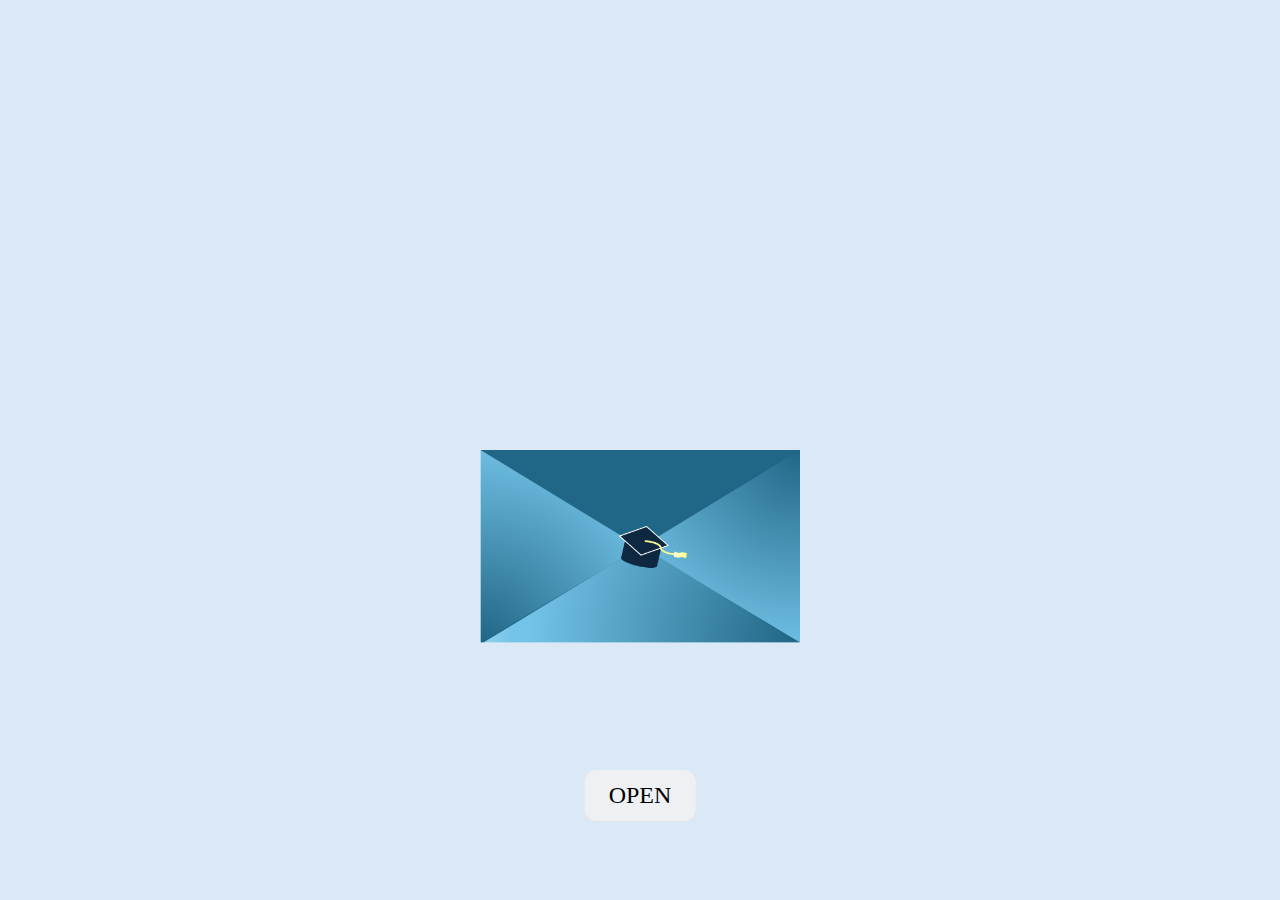
<file: index.html>
<!DOCTYPE html>
<html lang="en">
<head>
  <meta charset="UTF-8" />
  <meta name="viewport" content="width=device-width, initial-scale=1.0"/>
  <title>Letter</title>
  <link rel="stylesheet" href="style.css" />
</head>
<body onclick="goNext()">

  <div class="container">
    <img src="letter4.png" alt="封閉信封" class="envelope" id="closed">
    <img src="letter1.png" alt="打開信封" class="envelope open" id="opened">
    <button class="open-btn" id="btn" onclick="openLetter(event)">OPEN</button>
  </div>

  <script>
  let opened = false;

  function openLetter(e) {
    e.stopPropagation(); // 防止點擊 OPEN 時觸發跳轉

    document.getElementById("closed").style.opacity = 0;
    document.getElementById("opened").style.opacity = 1;
    document.getElementById("btn").style.display = "none";
    opened = true;
  }

  function goNext() {
    if (opened) {
      // 跳轉到下一個頁面
      window.location.href = "s12.html"; // 請確認這個檔案存在
    }
  }
</script>

</body>
</html>
</file>
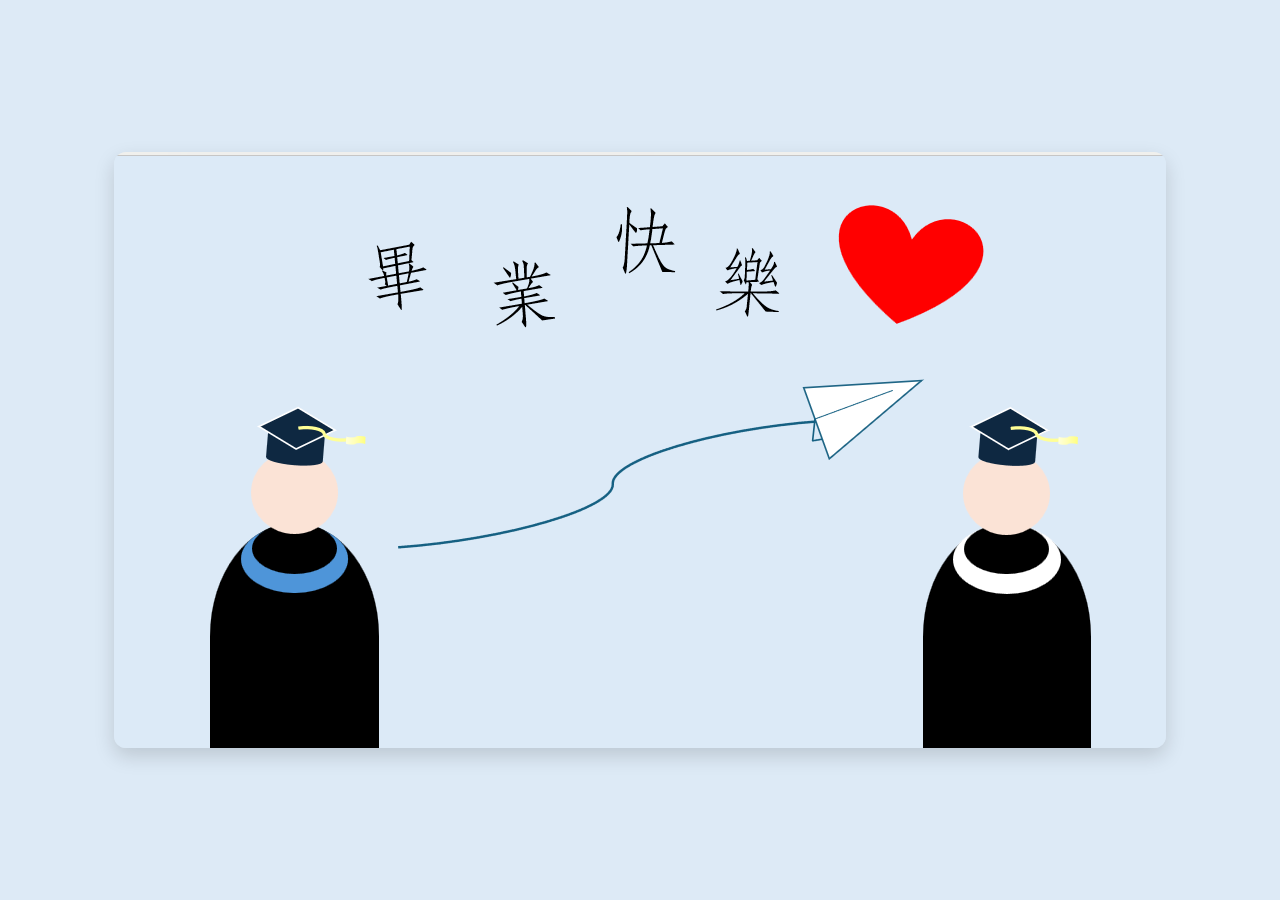
<file: index3.html>
<!DOCTYPE html>
<html lang="zh-Hant">
<head>
  <meta charset="UTF-8" />
  <meta name="viewport" content="width=device-width, initial-scale=1.0"/>
  <title>畢業快樂</title>
  <style>
    body {
      margin: 0;
      background-color: #ddeaf6;
      display: flex;
      justify-content: center;
      align-items: center;
      height: 100vh;
      overflow: hidden;
      position: relative;
    }

    img.bg {
      max-width: 90%;
      max-height: 90%;
      border-radius: 12px;
      box-shadow: 0 8px 20px rgba(0,0,0,0.15);
      z-index: 1;
    }

    audio {
      display: none;
    }

    .plane {
      position: absolute;
      width: 60px;
      height: 60px;
      background: transparent;
      z-index: 2;
      animation: fly 6s ease-in-out forwards;
    }

    .plane svg {
      width: 100%;
      height: 100%;
    }

    @keyframes fly {
      0% {
        left: -80px;
        top: 80%;
        transform: rotate(0deg);
        opacity: 0;
      }
      30% {
        opacity: 1;
      }
      50% {
        top: 30%;
        left: 40%;
        transform: rotate(10deg);
      }
      80% {
        top: 10%;
        left: 70%;
        transform: rotate(-10deg);
      }
      100% {
        top: 5%;
        left: 110%;
        opacity: 0;
      }
    }
  </style>
</head>
<body>
  <!-- 背景圖片 -->
  <img src="letter3.png" alt="畢業快樂圖" class="bg" />

</body>
</html>
</file>
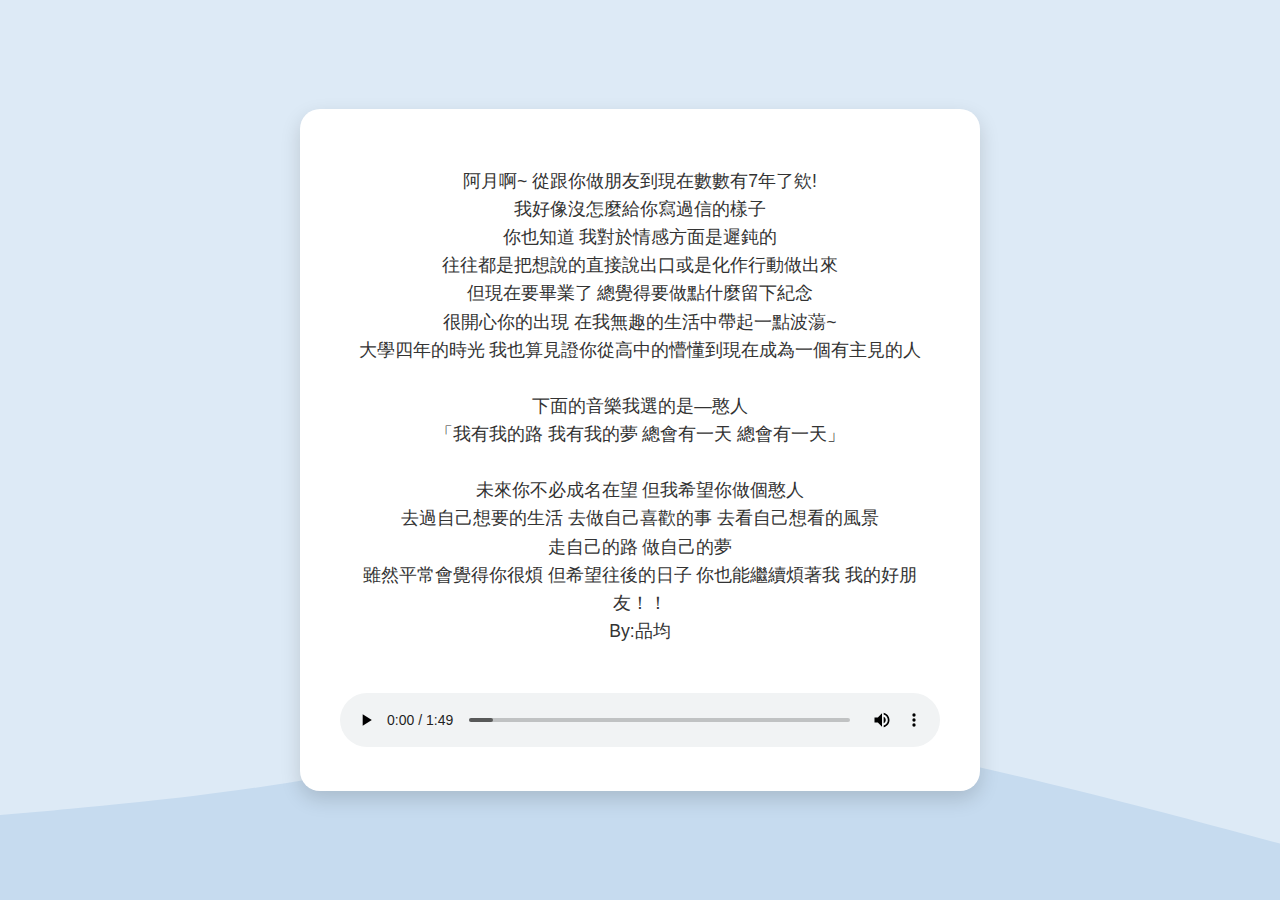
<file: s12.html>
<!DOCTYPE html>
<html lang="zh-Hant">
<head>
  <meta charset="UTF-8" />
  <meta name="viewport" content="width=device-width, initial-scale=1.0"/>
  <title>Graduation Letter</title>
  <style>
    body {
      margin: 0;
      font-family: "Segoe UI", sans-serif;
      background-color: #ddeaf6;
      display: flex;
      flex-direction: column;
      align-items: center;
      justify-content: center;
      min-height: 100vh;
      cursor: pointer;
    }

    .card {
      background: white;
      width: 80%;
      max-width: 600px;
      padding: 40px;
      border-radius: 20px;
      box-shadow: 0 8px 20px rgba(0, 0, 0, 0.15);
      text-align: center;
      animation: fadeIn 1.2s ease;
      z-index: 1;
    }

    h1 {
      color: #345b80;
      font-size: 2rem;
      margin-bottom: 20px;
    }

    p {
      color: #333;
      font-size: 1.1rem;
      line-height: 1.6;
    }

    audio {
      margin-top: 30px;
      width: 100%;
      outline: none;
    }

    .wave {
      position: absolute;
      bottom: 0;
      left: 0;
      width: 100%;
      z-index: 0;
    }

    @keyframes fadeIn {
      from {
        opacity: 0;
        transform: translateY(20px);
      }
      to {
        opacity: 1;
        transform: translateY(0);
      }
    }
  </style>
</head>
<body onclick="goToNextPage()">
  <div class="card">
    <p>
      阿月啊~ 從跟你做朋友到現在數數有7年了欸!<br/>
      我好像沒怎麼給你寫過信的樣子<br/>
      你也知道 我對於情感方面是遲鈍的<br/>
      往往都是把想說的直接說出口或是化作行動做出來<br/>
      但現在要畢業了 總覺得要做點什麼留下紀念<br/>
      很開心你的出現 在我無趣的生活中帶起一點波蕩~<br/>
      大學四年的時光 我也算見證你從高中的懵懂到現在成為一個有主見的人<br/><br/>
      下面的音樂我選的是—憨人<br/>
      「我有我的路 我有我的夢 總會有一天 總會有一天」<br/><br/>
      未來你不必成名在望 但我希望你做個憨人<br/>
      去過自己想要的生活 去做自己喜歡的事 去看自己想看的風景<br/>
      走自己的路 做自己的夢<br/>
      雖然平常會覺得你很煩 但希望往後的日子 你也能繼續煩著我 我的好朋友！！<br/>
      By:品均<br/>
    </p>

    <audio controls>
      <source src="music1.mp3" type="audio/mpeg">
      您的瀏覽器不支援音樂播放。
    </audio>
  </div>

  <!-- 波浪裝飾 -->
  <svg class="wave" viewBox="0 0 1440 320"><path fill="#c6dbef" fill-opacity="1" d="M0,224L60,218.7C120,213,240,203,360,181.3C480,160,600,128,720,122.7C840,117,960,139,1080,165.3C1200,192,1320,224,1380,240L1440,256L1440,320L1380,320C1320,320,1200,320,1080,320C960,320,840,320,720,320C600,320,480,320,360,320C240,320,120,320,60,320L0,320Z"></path></svg>

  <script>
    function goToNextPage() {
      window.location.href = "index3.html";
    }
  </script>
</body>
</html>
</file>
<file: style.css>
body {
  margin: 0;
  padding: 0;
  background-color: #dbe9f6;
  display: flex;
  justify-content: center;
  align-items: center;
  height: 100vh;
}

.container {
  position: relative;
  text-align: center;
}

.envelope {
  position: absolute;
  width: 320px;
  max-width: 90vw;
  transition: opacity 0.8s ease;
  left: 50%;
  transform: translateX(-50%);
  top: 0;
  z-index: 1;
}

.open,
.next {
  opacity: 0;
  z-index: 2;
}

.open-btn {
  position: absolute;
  top: 320px;
  left: 50%;
  transform: translateX(-50%);
  padding: 12px 24px;
  font-size: 24px;
  background-color: #eef0f3;
  border: none;
  border-radius: 12px;
  font-family: 'Comic Sans MS', cursive;
  cursor: pointer;
  z-index: 3;
  transition: all 0.3s ease;
}

.open-btn:hover {
  background-color: #d4d9de;
  transform: translateX(-50%) scale(1.05);
}
</file>
